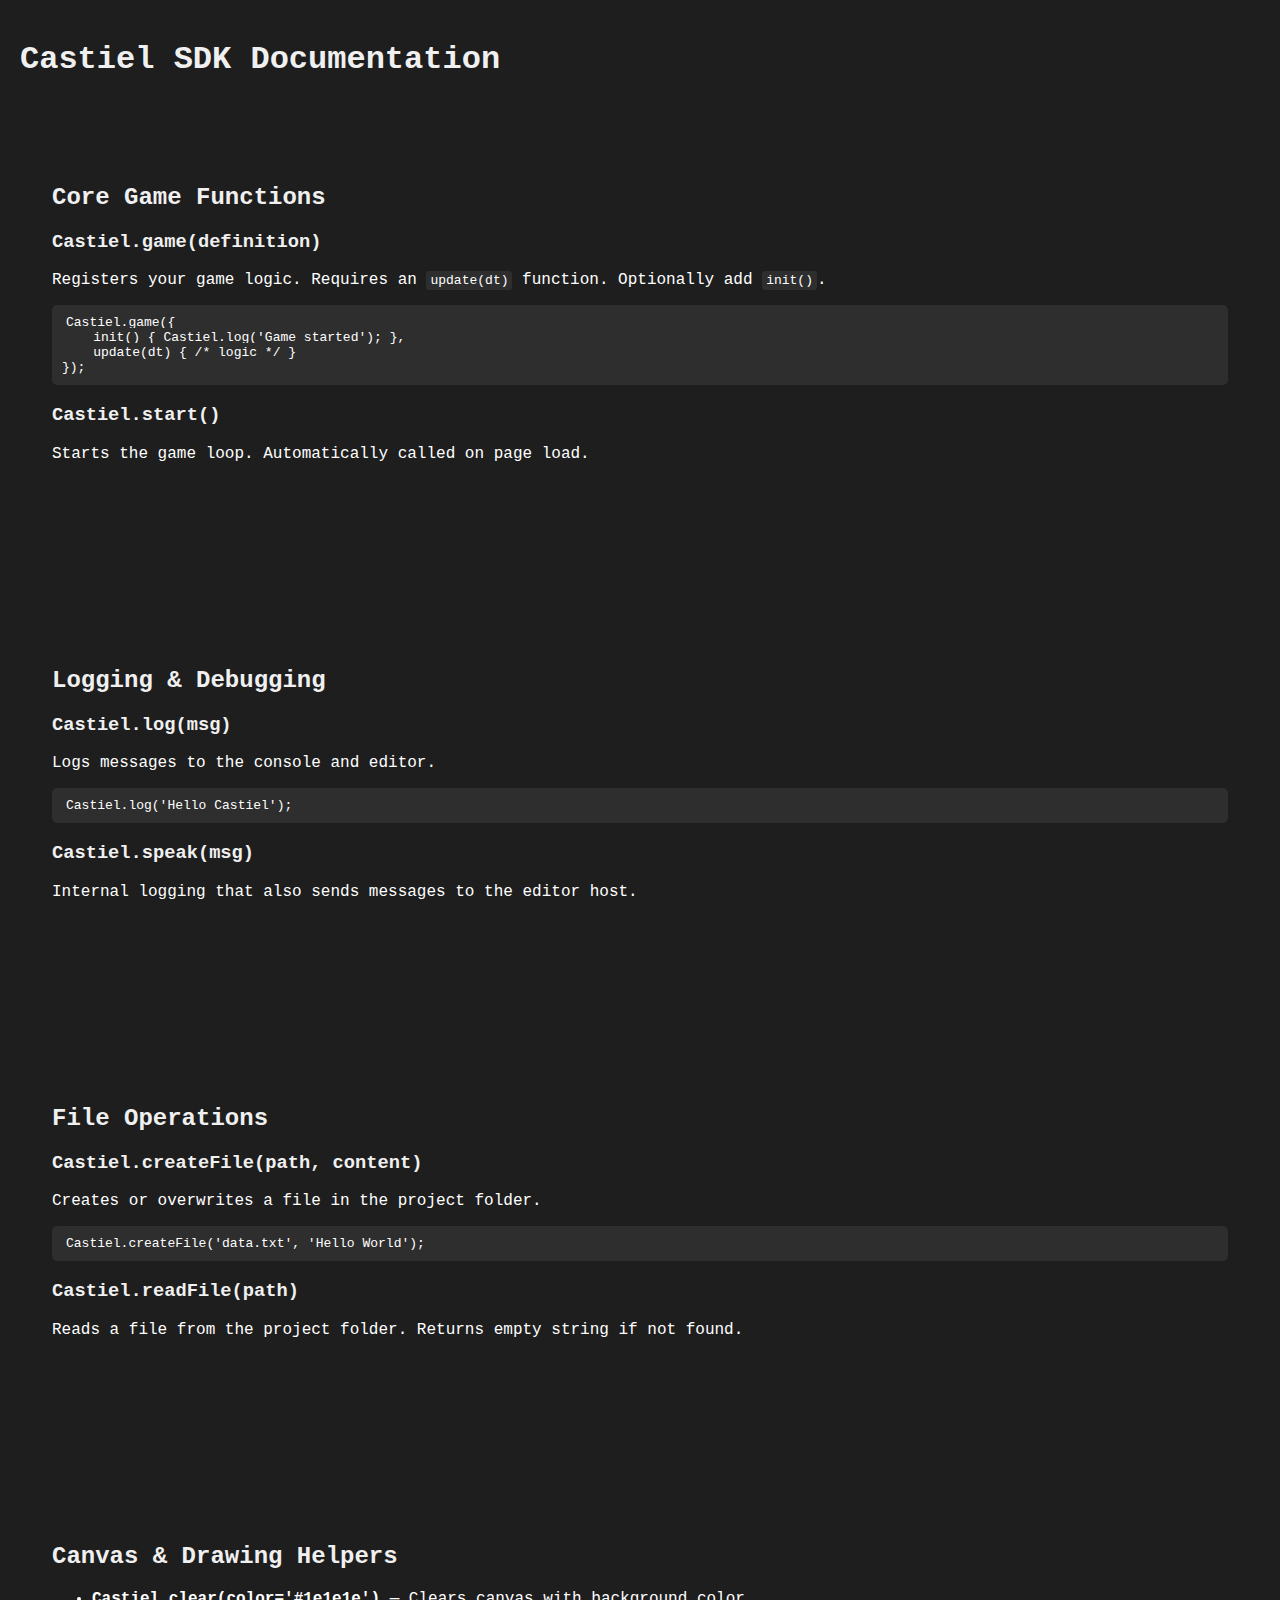
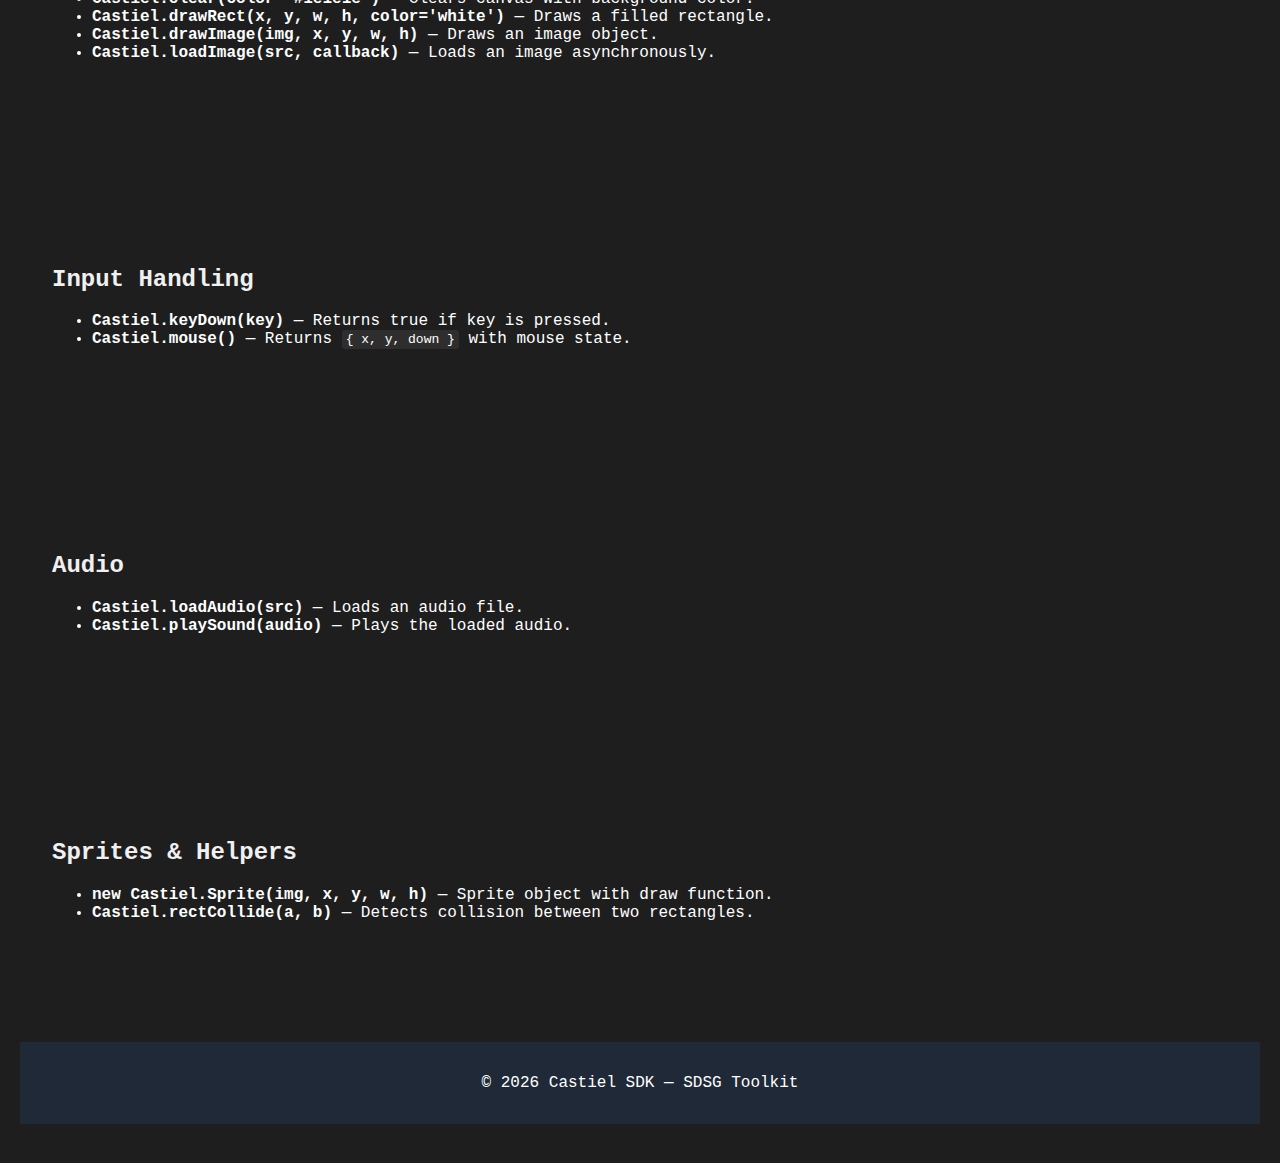
<file: Website/DOCS.html>
<!DOCTYPE html>
<html lang="en">
<head>
    <meta charset="UTF-8">
    <meta name="viewport" content="width=device-width, initial-scale=1.0">
    <title>Castiel SDK Documentation</title>
    <link rel="stylesheet" href="style.css">
    <style>
        body { background: #1e1e1e; color: #fff; font-family: Consolas, monospace; margin: 0; padding: 20px; }
        h1, h2, h3 { color: #f0f0f0; }
        code { background: #2e2e2e; padding: 2px 4px; border-radius: 3px; }
        pre { background: #2e2e2e; padding: 10px; overflow-x: auto; border-radius: 5px; }
        section { margin-bottom: 40px; }
        a { color: #4da6ff; text-decoration: none; }
    </style>
</head>
<body>

    <h1>Castiel SDK Documentation</h1>

    <section>
        <h2>Core Game Functions</h2>
        <h3>Castiel.game(definition)</h3>
        <p>Registers your game logic. Requires an <code>update(dt)</code> function. Optionally add <code>init()</code>.</p>
        <pre><code>Castiel.game({
    init() { Castiel.log('Game started'); },
    update(dt) { /* logic */ }
});</code></pre>

        <h3>Castiel.start()</h3>
        <p>Starts the game loop. Automatically called on page load.</p>
    </section>

    <section>
        <h2>Logging & Debugging</h2>
        <h3>Castiel.log(msg)</h3>
        <p>Logs messages to the console and editor.</p>
        <pre><code>Castiel.log('Hello Castiel');</code></pre>

        <h3>Castiel.speak(msg)</h3>
        <p>Internal logging that also sends messages to the editor host.</p>
    </section>

    <section>
        <h2>File Operations</h2>
        <h3>Castiel.createFile(path, content)</h3>
        <p>Creates or overwrites a file in the project folder.</p>
        <pre><code>Castiel.createFile('data.txt', 'Hello World');</code></pre>

        <h3>Castiel.readFile(path)</h3>
        <p>Reads a file from the project folder. Returns empty string if not found.</p>
    </section>

    <section>
        <h2>Canvas & Drawing Helpers</h2>
        <ul>
            <li><strong>Castiel.clear(color='#1e1e1e')</strong> — Clears canvas with background color.</li>
            <li><strong>Castiel.drawRect(x, y, w, h, color='white')</strong> — Draws a filled rectangle.</li>
            <li><strong>Castiel.drawImage(img, x, y, w, h)</strong> — Draws an image object.</li>
            <li><strong>Castiel.loadImage(src, callback)</strong> — Loads an image asynchronously.</li>
        </ul>
    </section>

    <section>
        <h2>Input Handling</h2>
        <ul>
            <li><strong>Castiel.keyDown(key)</strong> — Returns true if key is pressed.</li>
            <li><strong>Castiel.mouse()</strong> — Returns <code>{ x, y, down }</code> with mouse state.</li>
        </ul>
    </section>

    <section>
        <h2>Audio</h2>
        <ul>
            <li><strong>Castiel.loadAudio(src)</strong> — Loads an audio file.</li>
            <li><strong>Castiel.playSound(audio)</strong> — Plays the loaded audio.</li>
        </ul>
    </section>

    <section>
        <h2>Sprites & Helpers</h2>
        <ul>
            <li><strong>new Castiel.Sprite(img, x, y, w, h)</strong> — Sprite object with draw function.</li>
            <li><strong>Castiel.rectCollide(a, b)</strong> — Detects collision between two rectangles.</li>
        </ul>
    </section>

    <footer>
        &copy; 2026 Castiel SDK — SDSG Toolkit
    </footer>

</body>
</html>
</file>
<file: Website/style.css>
body {
    font-family: "Segoe UI", sans-serif;
    margin: 0;
    padding: 0;
    color: #333;
    background: #f7f7f7;
}

header {
    display: flex;
    justify-content: space-between;
    align-items: center;
    padding: 1rem 2rem;
    background: #1f2937;
    color: white;
}

header .logo {
    font-size: 1.5rem;
    font-weight: bold;
}

header nav a {
    color: white;
    margin-left: 1rem;
    text-decoration: none;
    font-weight: 500;
}

.hero {
    text-align: center;
    padding: 5rem 2rem;
    background: linear-gradient(120deg, #3b82f6, #6366f1);
    color: white;
}

.hero h1 {
    font-size: 3rem;
    margin-bottom: 1rem;
}

.hero p {
    font-size: 1.25rem;
    margin-bottom: 2rem;
}

.btn {
    padding: 0.75rem 1.5rem;
    background: #facc15;
    color: #1f2937;
    font-weight: bold;
    border-radius: 0.5rem;
    text-decoration: none;
}

section {
    padding: 4rem 2rem;
    max-width: 1200px;
    margin: 0 auto;
}

.feature-grid {
    display: grid;
    grid-template-columns: repeat(auto-fit, minmax(220px, 1fr));
    gap: 2rem;
    margin-top: 2rem;
}

.feature {
    background: white;
    padding: 1.5rem;
    border-radius: 0.5rem;
    box-shadow: 0 4px 10px rgba(0,0,0,0.05);
}

footer {
    text-align: center;
    padding: 2rem;
    background: #1f2937;
    color: white;
}
</file>
